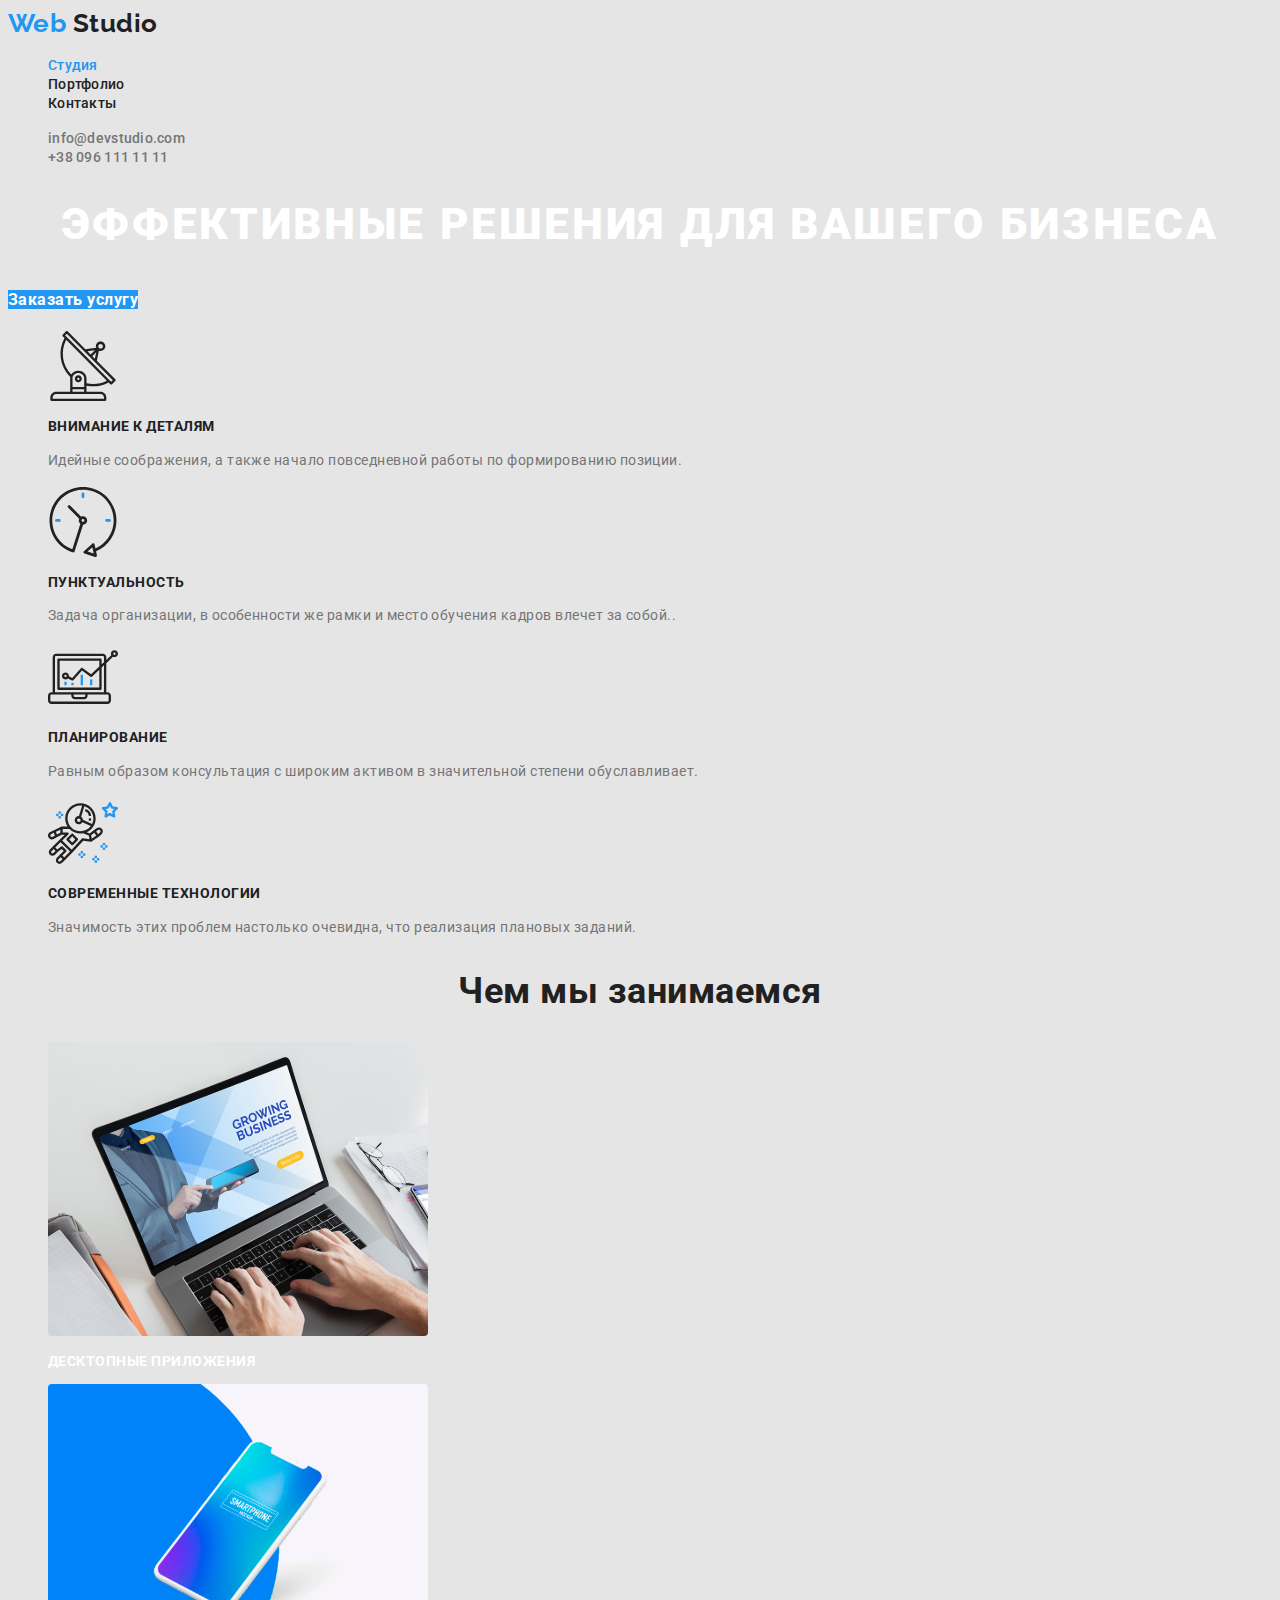
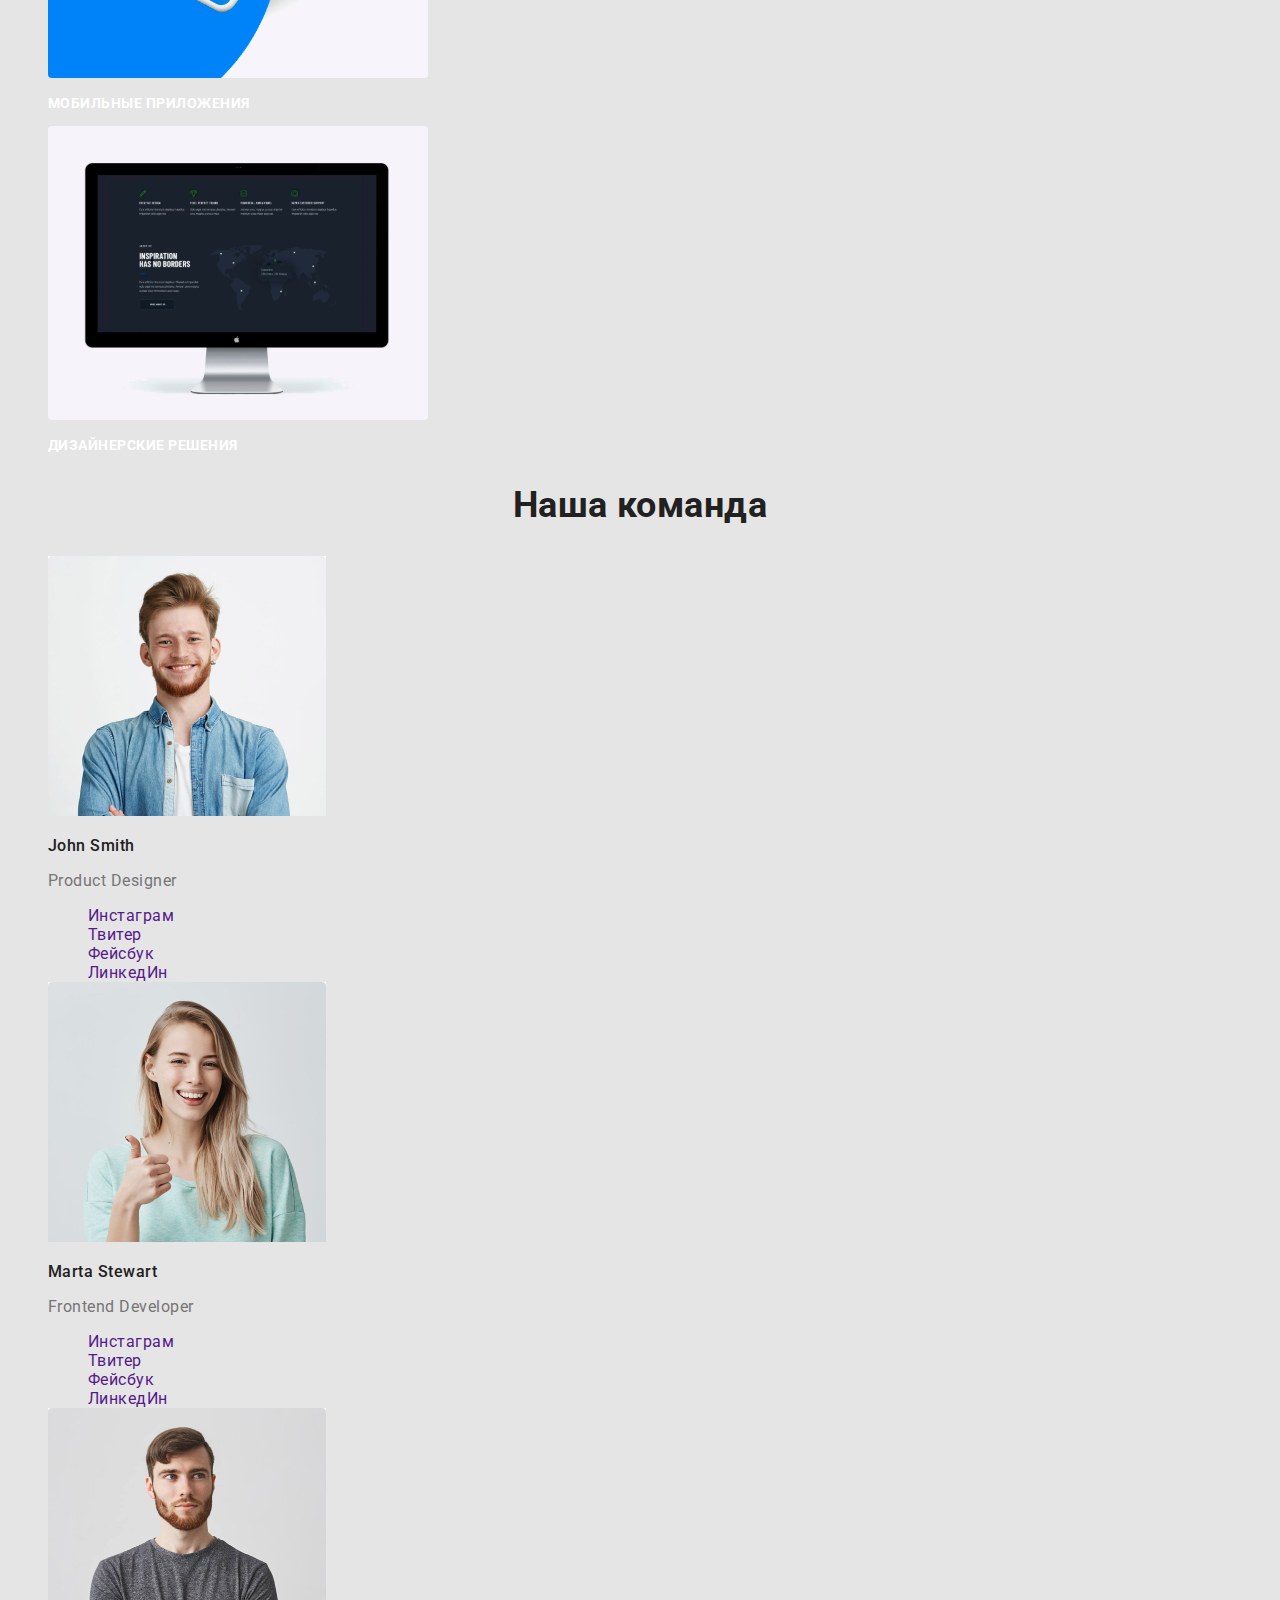
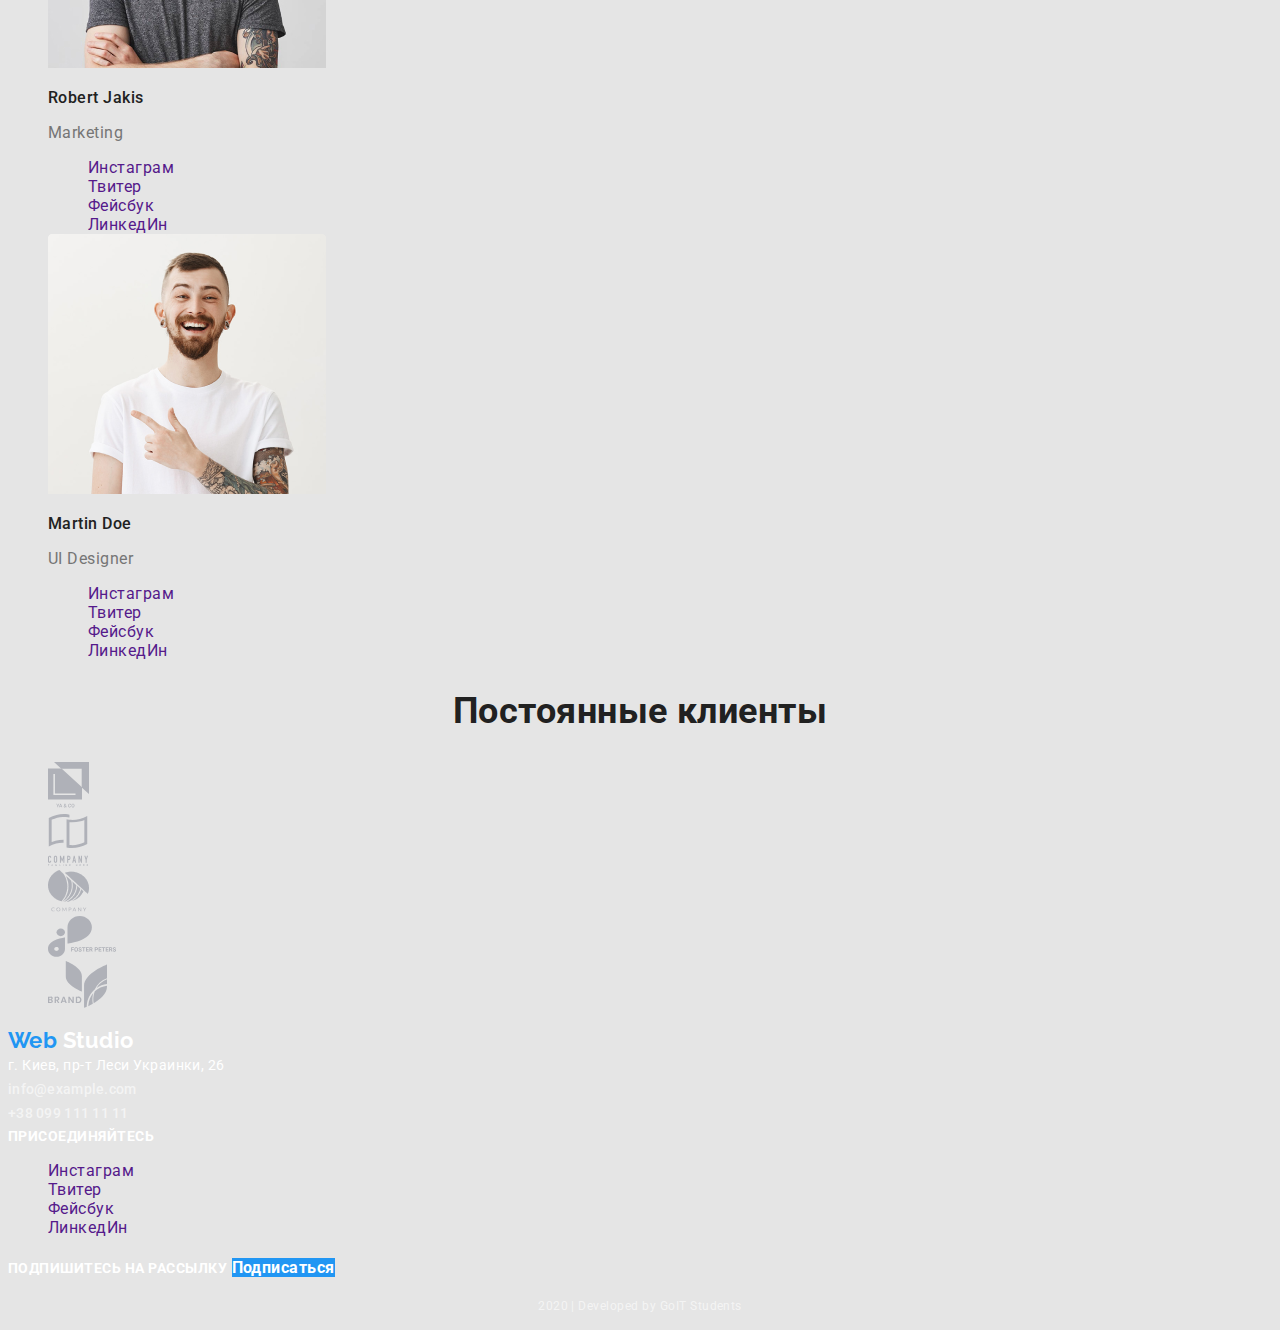
<file: index.html>
<!DOCTYPE html>
<html lang="en">
  <head>
    <meta charset="UTF-8" />
    <meta name="viewport" content="width=device-width, initial-scale=1.0" />
    <title>Document</title>
    <link
      href="https://fonts.googleapis.com/css2?family=Raleway:wght@700&family=Roboto:wght@400;500;700;900&display=swap"
      rel="stylesheet"
    />
    <link rel="stylesheet" href="./css/common.css" />
    <link rel="stylesheet" href="./css/main.css" />
  </head>
  <body>
    <!--Шапка сайта-->
    <header>
      <nav>
        <a href="./index.html" class="logo link">
          <span class="web-title">Web</span> Studio</a
        >
        <ul class="site-nav list">
          <li><a href="" class="link current">Студия</a></li>
          <li><a href="./portfolio.html" class="link">Портфолио</a></li>
          <li><a href="" class="link">Контакты</a></li>
        </ul>

        <ul class="list">
          <li>
            <a href="mailto:info@devstudio.com" class="contact link"
              >info@devstudio.com</a
            >
          </li>
          <li>
            <a href="tel:+380961111111" class="contact link"
              >+38 096 111 11 11</a
            >
          </li>
        </ul>
      </nav>
    </header>

    <main>
      <!--заказ услуги-->
      <section>
        <h1 class="hero">ЭФФЕКТИВНЫЕ РЕШЕНИЯ ДЛЯ ВАШЕГО БИЗНЕСА</h1>
        <a href="" class="button link">Заказать услугу</a>
      </section>

      <!--перечисление качеств сервиса-->
      <section class="section">
        <ul class="list">
          <li>
            <a href="">
              <img src="./imeges/antenna.svg" alt="Антена" />
            </a>
            <h3 class="section-title">ВНИМАНИЕ К ДЕТАЛЯМ</h3>
            <p class="description">
              Идейные соображения, а также начало повседневной работы по
              формированию позиции.
            </p>
          </li>
          <li>
            <a href="">
              <img src="./imeges/clock.svg" alt="Часы" />
            </a>
            <h3 class="section-title">ПУНКТУАЛЬНОСТЬ</h3>
            <p class="description">
              Задача организации, в особенности же рамки и место обучения кадров
              влечет за собой..
            </p>
          </li>
          <li>
            <a href="">
              <img src="./imeges/diagram.svg" alt="Диаграмма" />
            </a>
            <h3 class="section-title">ПЛАНИРОВАНИЕ</h3>
            <p class="description">
              Равным образом консультация с широким активом в значительной
              степени обуславливает.
            </p>
          </li>
          <li>
            <a href="">
              <img src="./imeges/astronaut.svg" alt="Астронавт" />
            </a>
            <h3 class="section-title">СОВРЕМЕННЫЕ ТЕХНОЛОГИИ</h3>
            <p class="description">
              Значимость этих проблем настолько очевидна, что реализация
              плановых заданий.
            </p>
          </li>
        </ul>
      </section>

      <!--услуги-->
      <section class="section">
        <h2 class="section-title caption">Чем мы занимаемся</h2>
        <ul class="list">
          <li>
            <img src="./imeges/img1.svg" alt="ноутбук" weidht="380" />
            <h3 class="section-list">ДЕСКТОПНЫЕ ПРИЛОЖЕНИЯ</h3>
          </li>
          <li>
            <img src="./imeges/box.svg" alt="мобильный телефон" weidht="380" />
            <h3 class="section-list">МОБИЛЬНЫЕ ПРИЛОЖЕНИЯ</h3>
          </li>
          <li>
            <img src="./imeges/img3.svg" alt="экран" weidht="380" />
            <h3 class="section-list">ДИЗАЙНЕРСКИЕ РЕШЕНИЯ</h3>
          </li>
        </ul>
      </section>

      <!--список команды-->
      <section class="section">
        <h2 class="section-title caption">Наша команда</h2>
        <ul class="list">
          <li>
            <img
              src="./imeges/imgteam1.jpg"
              alt="Фото Джона Смита"
              weidht="278"
            />
            <h3 class="section-title name">John Smith</h3>
            <p class="position">Product Designer</p>
            <ul class="list">
              <li>
                <a
                  href=""
                  aria-label="Ссылка на Инстаграм"
                  class="selection link"
                  >Инстаграм</a
                >
              </li>
              <li>
                <a href="" aria-label="Ссылка на Твитер" class="selection link"
                  >Твитер</a
                >
              </li>
              <li>
                <a href="" aria-label="Ссылка на Фейсбук" class="selection link"
                  >Фейсбук</a
                >
              </li>
              <li>
                <a
                  href=""
                  aria-label="Ссылка на ЛинкедИн"
                  class="selection link"
                  >ЛинкедИн</a
                >
              </li>
            </ul>
          </li>
          <li>
            <img
              src="./imeges/imgteam2.jpg"
              alt="Фото Марты Стюарт"
              weidht="278"
            />
            <h3 class="section-title name">Marta Stewart</h3>
            <p>Frontend Developer</p>
            <ul class="list">
              <li>
                <a
                  href=""
                  aria-label="Ссылка на Инстаграм"
                  class="selection link"
                  >Инстаграм</a
                >
              </li>
              <li>
                <a href="" aria-label="Ссылка на Твитер" class="selection link"
                  >Твитер</a
                >
              </li>
              <li>
                <a href="" aria-label="Ссылка на Фейсбук" class="selection link"
                  >Фейсбук</a
                >
              </li>
              <li>
                <a
                  href=""
                  aria-label="Ссылка на ЛинкедИн"
                  class="selection link"
                  >ЛинкедИн</a
                >
              </li>
            </ul>
          </li>
          <li>
            <img
              src="./imeges/imgteam3.jpg"
              alt="Фото Роберта Джакиса"
              weidht="278"
            />
            <h3 class="section-title name">Robert Jakis</h3>
            <p>Marketing</p>
            <ul class="list">
              <li>
                <a
                  href=""
                  aria-label="Ссылка на Инстаграм"
                  class="selection link"
                  >Инстаграм</a
                >
              </li>
              <li>
                <a href="" aria-label="Ссылка на Твитер" class="selection link"
                  >Твитер</a
                >
              </li>
              <li>
                <a href="" aria-label="Ссылка на Фейсбук" class="selection link"
                  >Фейсбук</a
                >
              </li>
              <li>
                <a
                  href=""
                  aria-label="Ссылка на ЛинкедИн"
                  class="selection link"
                  >ЛинкедИн</a
                >
              </li>
            </ul>
          </li>
          <li>
            <img
              src="./imeges/imgteam4.jpg"
              alt="Фото Мартиа Доя"
              weidht="278"
            />
            <h3 class="section-title name">Martin Doe</h3>
            <p>UI Designer</p>
            <ul class="list">
              <li>
                <a
                  href=""
                  aria-label="Ссылка на Инстаграм"
                  class="selection link"
                  >Инстаграм</a
                >
              </li>
              <li>
                <a href="" aria-label="Ссылка на Твитер" class="selection link"
                  >Твитер</a
                >
              </li>
              <li>
                <a href="" aria-label="Ссылка на Фейсбук" class="selection link"
                  >Фейсбук</a
                >
              </li>
              <li>
                <a
                  href=""
                  aria-label="Ссылка на ЛинкедИн"
                  class="selection link"
                  >ЛинкедИн</a
                >
              </li>
            </ul>
          </li>
        </ul>
      </section>

      <!--Клиенты-->
      <section class="section">
        <h2 class="section-title caption">Постоянные клиенты</h2>
        <ul class="list">
          <li>
            <a href="">
              <img src="./imeges/logo1.svg" alt="Логотип компании 1" />
            </a>
          </li>
          <li>
            <a href="">
              <img src="./imeges/logo2.svg" alt="Логотип компании 2" />
            </a>
          </li>
          <li>
            <a href="">
              <img src="./imeges/logo3.png" alt="Логотип компании 3" />
            </a>
          </li>
          <li>
            <a href="">
              <img src="./imeges/logo4.svg" alt="Логотип компании 4" />
            </a>
          </li>
          <li>
            <a href="">
              <img src="./imeges/logo5.svg" alt="Логотип компании 5" />
            </a>
          </li>
        </ul>
      </section>
    </main>

    <!--подвал-->
    <footer class="footer">
      <div>
        <a href="" class="logo link">
          <span class="web-title">Web</span>
          <span class="studio-title">Studio</span>
        </a>
        <address class="footer-title">
          г. Киев, пр-т Леси Украинки, 26 <br />
          <a href="mailto:info@example.com" class="contact link"
            >info@example.com</a
          >
          <br />
          <a href="tel:+380991111111" class="contact link">+38 099 111 11 11</a>
        </address>
      </div>

      <div>
        <b class="footer-title action">ПРИСОЕДИНЯЙТЕСЬ</b>
        <ul class="section list">
          <li>
            <a href="" aria-label="Ссылка на Инстаграм" class="selection link"
              >Инстаграм</a
            >
          </li>
          <li>
            <a href="" aria-label="Ссылка на Твитер" class="selection link"
              >Твитер</a
            >
          </li>
          <li>
            <a href="" aria-label="Ссылка на Фейсбук" class="selection link"
              >Фейсбук</a
            >
          </li>
          <li>
            <a href="" aria-label="Ссылка на ЛинкедИн" class="selection link"
              >ЛинкедИн</a
            >
          </li>
        </ul>
      </div>

      <div>
        <b class="footer-title action">ПОДПИШИТЕСЬ НА РАССЫЛКУ</b>
        <a href="" class="button link">Подписаться</a>
      </div>

      <p class="develope-title">2020 | Developed by GoIT Students</p>
    </footer>
  </body>
</html>
</file>
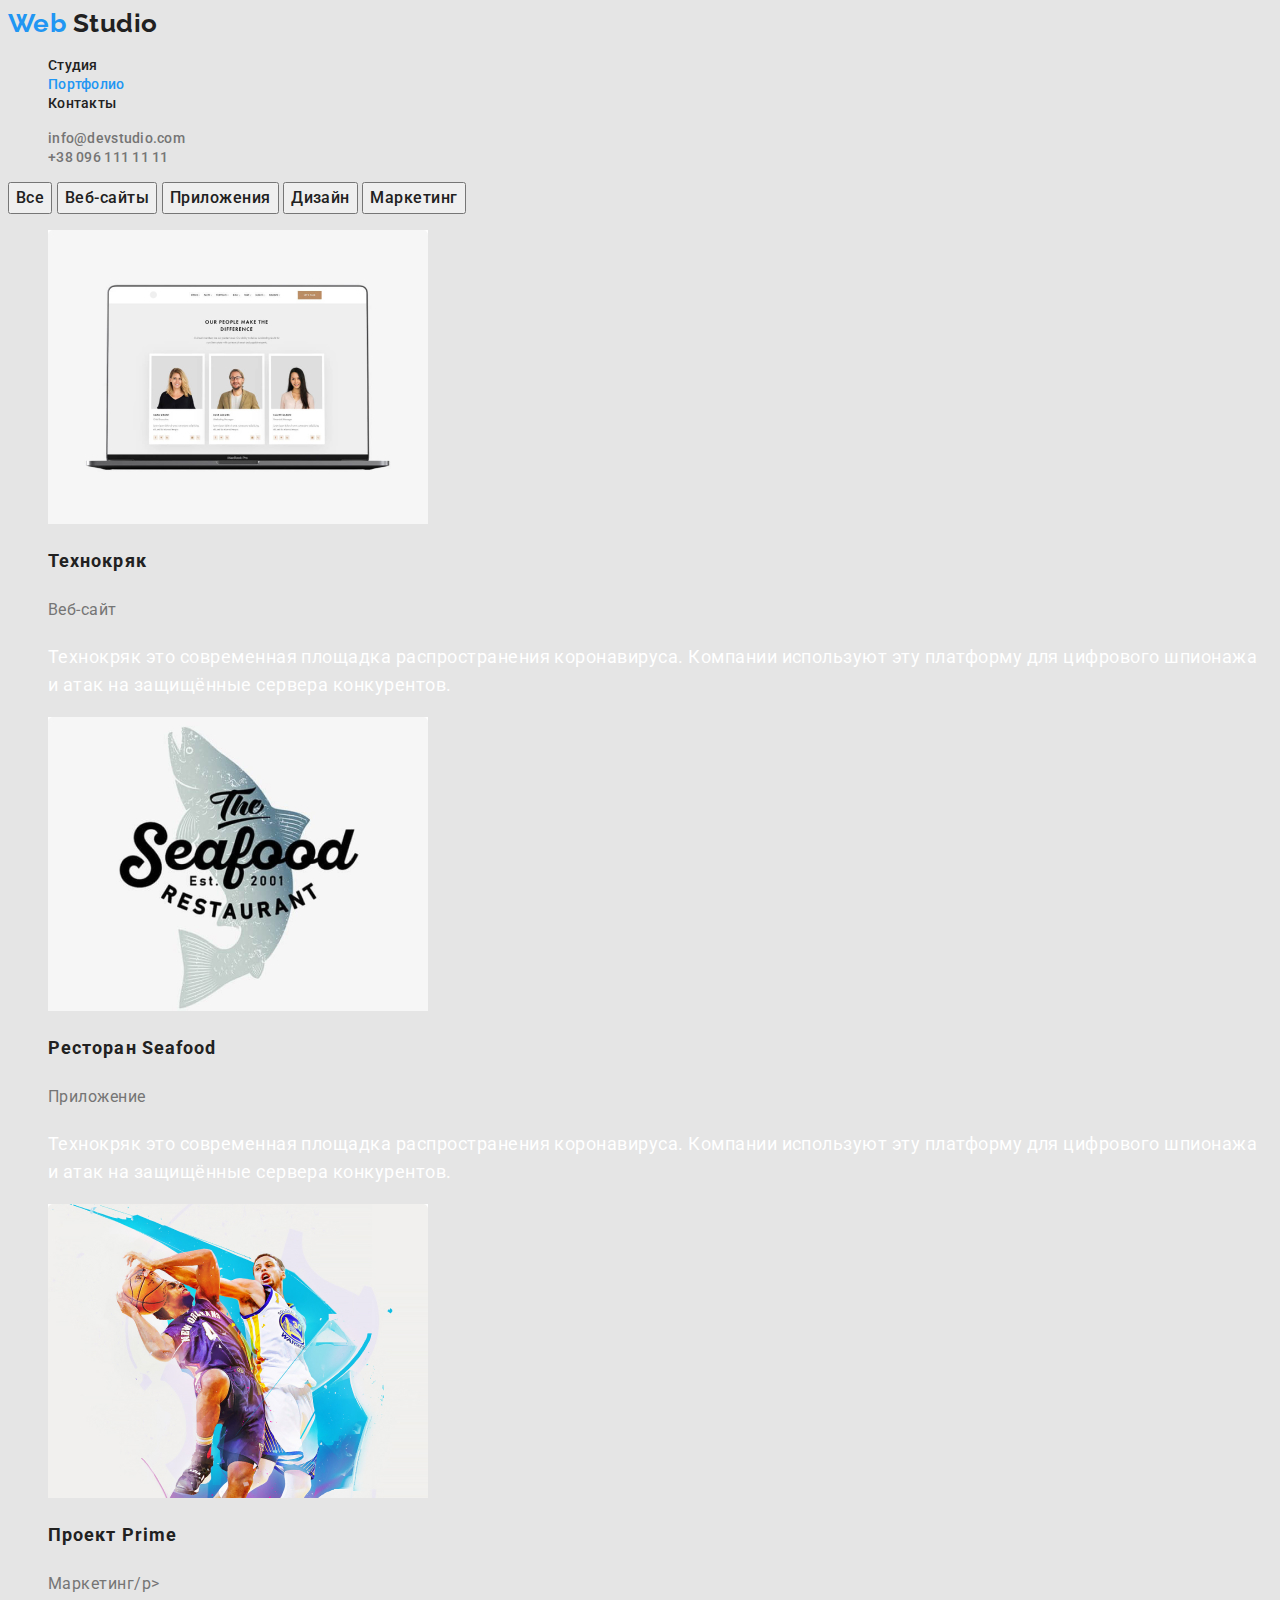
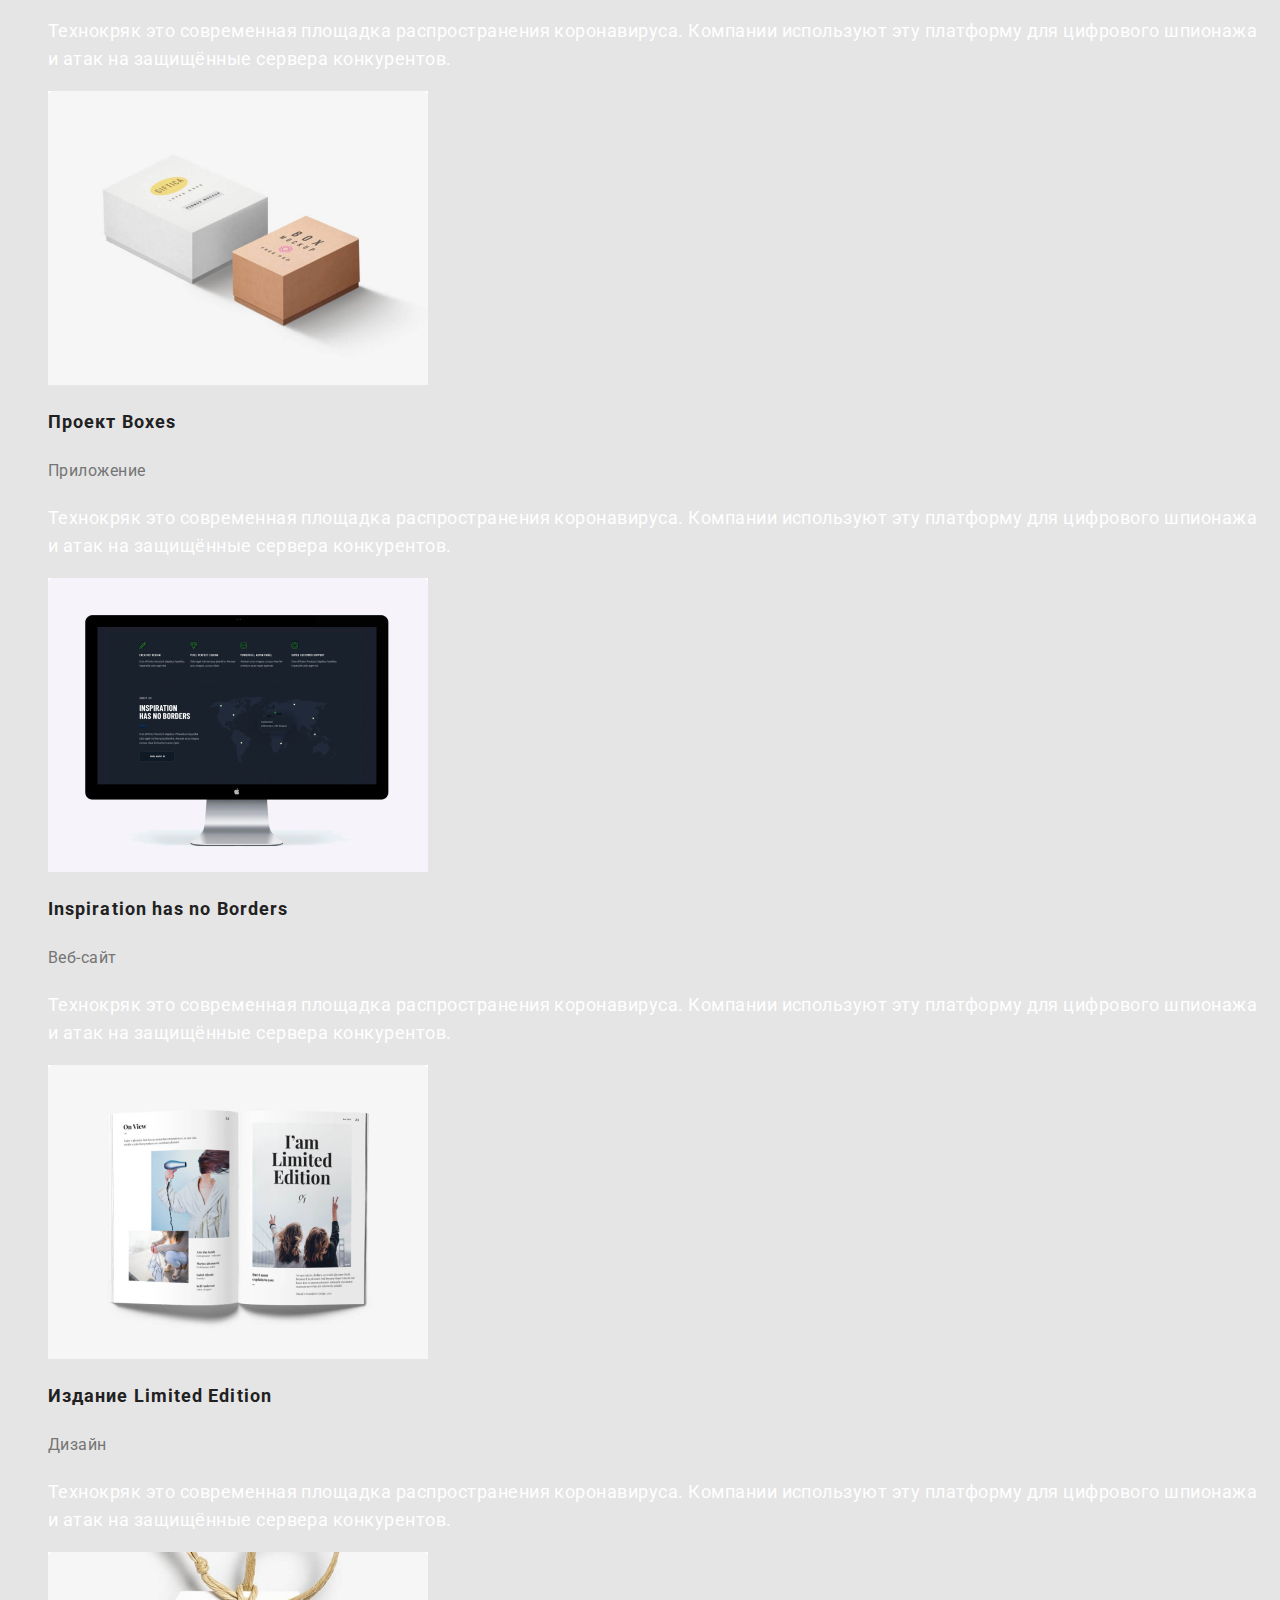
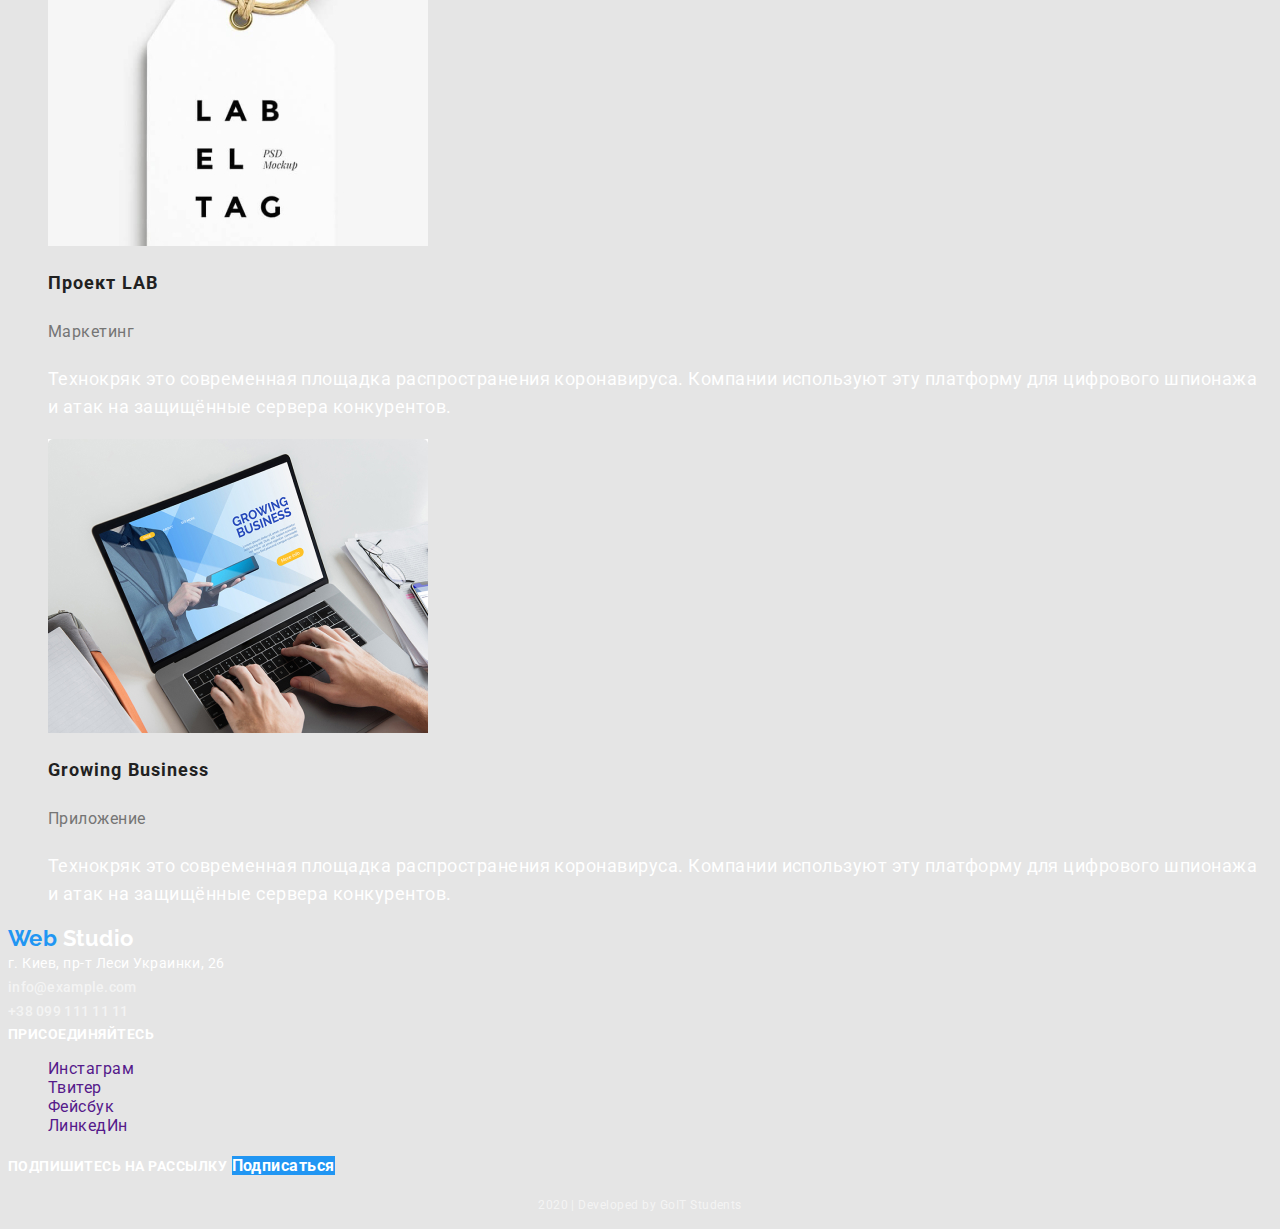
<file: portfolio.html>
<!DOCTYPE html>
<html lang="en">
  <head>
    <meta charset="UTF-8" />
    <meta name="viewport" content="width=device-width, initial-scale=1.0" />
    <title>Document</title>
    <link
      href="https://fonts.googleapis.com/css2?family=Raleway:wght@700&family=Roboto:wght@400;500;700;900&display=swap"
      rel="stylesheet"
    />
    <link rel="stylesheet" href="./css/common.css" />
    <link rel="stylesheet" href="./css/portfolio.css" />
    <link rel="stylesheet" href="./css/main.css" />
  </head>

  <body>
    <!--Шапка сайта-->
    <header>
      <nav>
        <a href="./index.html" class="logo link">
          <span class="web-title">Web</span> Studio</a
        >
        <ul class="site-nav list">
          <li><a href="./index.html" class="link">Студия</a></li>
          <li><a href="" class="link current">Портфолио</a></li>
          <li><a href="" class="link">Контакты</a></li>
        </ul>

        <ul class="list">
          <li>
            <a href="mailto:info@devstudio.com" class="contact link"
              >info@devstudio.com</a
            >
          </li>
          <li>
            <a href="tel:+380961111111" class="contact link"
              >+38 096 111 11 11</a
            >
          </li>
        </ul>
      </nav>
    </header>

    <main>
      <!-- Фильтер -->
      <div>
        <button type="button" class="filter">Все</button>
        <button type="button" class="filter">Веб-сайты</button>
        <button type="button" class="filter">Приложения</button>
        <button type="button" class="filter">Дизайн</button>
        <button type="button" class="filter">Маркетинг</button>
      </div>

      <!-- галерея работ -->
      <section class="portfolio">
        <ul class="list">
          <li>
            <img src="./imeges/tehnokryak.jpg" alt="Ноутбук" />
            <h2 class="portfolio-title">Технокряк</h2>
            <p class="portfolio-category">Веб-сайт</p>
            <p class="portfolio-description">
              Технокряк это современная площадка распространения коронавируса.
              Компании используют эту платформу для цифрового шпионажа и атак на
              защищённые сервера конкурентов.
            </p>
          </li>
          <li>
            <img src="./imeges/seafood.jpg" alt="Акула" />
            <h2 class="portfolio-title">Ресторан Seafood</h2>
            <p class="portfolio-category">Приложение</p>
            <p class="portfolio-description">
              Технокряк это современная площадка распространения коронавируса.
              Компании используют эту платформу для цифрового шпионажа и атак на
              защищённые сервера конкурентов.
            </p>
          </li>
          <li>
            <img src="./imeges/neworleand.jpg" alt="Игра в баскетбол" />
            <h2 class="portfolio-title">Проект Prime</h2>
            <p class="portfolio-category">Маркетинг/p></p>
            <p class="portfolio-description">
              Технокряк это современная площадка распространения коронавируса.
              Компании используют эту платформу для цифрового шпионажа и атак на
              защищённые сервера конкурентов.
            </p>
          </li>
          <li>
            <img src="./imeges/boxes.jpg" alt="Коробки" />
            <h2 class="portfolio-title">Проект Boxes</h2>
            <p class="portfolio-category">Приложение</p>
            <p class="portfolio-description">
              Технокряк это современная площадка распространения коронавируса.
              Компании используют эту платформу для цифрового шпионажа и атак на
              защищённые сервера конкурентов.
            </p>
          </li>
          <li>
            <img src="./imeges/inspiration.jpg" alt="Экран" />
            <h2 class="portfolio-title">Inspiration has no Borders</h2>
            <p class="portfolio-category">Веб-сайт</p>
            <p class="portfolio-description">
              Технокряк это современная площадка распространения коронавируса.
              Компании используют эту платформу для цифрового шпионажа и атак на
              защищённые сервера конкурентов.
            </p>
          </li>
          <li>
            <img src="./imeges/edition.jpg" alt="Книга" />
            <h2 class="portfolio-title">Издание Limited Edition</h2>
            <p class="portfolio-category">Дизайн</p>
            <p class="portfolio-description">
              Технокряк это современная площадка распространения коронавируса.
              Компании используют эту платформу для цифрового шпионажа и атак на
              защищённые сервера конкурентов.
            </p>
          </li>
          <li>
            <img src="./imeges/lab.jpg" alt="Бирка" />
            <h2 class="portfolio-title">Проект LAB</h2>
            <p class="portfolio-category">Маркетинг</p>
            <p class="portfolio-description">
              Технокряк это современная площадка распространения коронавируса.
              Компании используют эту платформу для цифрового шпионажа и атак на
              защищённые сервера конкурентов.
            </p>
          </li>
          <li>
            <img src="./imeges/business.jpg" alt="Ноутбук" />
            <h2 class="portfolio-title">Growing Business</h2>
            <p class="portfolio-category">Приложение</p>
            <p class="portfolio-description">
              Технокряк это современная площадка распространения коронавируса.
              Компании используют эту платформу для цифрового шпионажа и атак на
              защищённые сервера конкурентов.
            </p>
          </li>
        </ul>
      </section>
    </main>

    <!--подвал-->
    <footer class="footer">
      <div>
        <a href="" class="logo link">
          <span class="web-title">Web</span>
          <span class="studio-title">Studio</span>
        </a>
        <address class="footer-title">
          г. Киев, пр-т Леси Украинки, 26 <br />
          <a href="mailto:info@example.com" class="contact link"
            >info@example.com</a
          >
          <br />
          <a href="tel:+380991111111" class="contact link">+38 099 111 11 11</a>
        </address>
      </div>

      <div>
        <b class="footer-title action">ПРИСОЕДИНЯЙТЕСЬ</b>
        <ul class="section list">
          <li>
            <a href="" aria-label="Ссылка на Инстаграм" class="selection link"
              >Инстаграм</a
            >
          </li>
          <li>
            <a href="" aria-label="Ссылка на Твитер" class="selection link"
              >Твитер</a
            >
          </li>
          <li>
            <a href="" aria-label="Ссылка на Фейсбук" class="selection link"
              >Фейсбук</a
            >
          </li>
          <li>
            <a href="" aria-label="Ссылка на ЛинкедИн" class="selection link"
              >ЛинкедИн</a
            >
          </li>
        </ul>
      </div>

      <div>
        <b class="footer-title action">ПОДПИШИТЕСЬ НА РАССЫЛКУ</b>
        <a href="" class="button link">Подписаться</a>
      </div>

      <p class="develope-title">2020 | Developed by GoIT Students</p>
    </footer>
  </body>
</html>
</file>
<file: css/common.css>
/* title color #212121 */
/* text color #757575 */
/* button background color #2196F3 */
/*  wight #FFFFFF */
/* adress color  rgba(255, 255, 255, 0.6); */

:root {
  --title-text-color: #212121;
  --primary-text-color: #757575;
  --active-bgr-color: #2196f3;
  --button-title-color: #ffffff;
  --adress-text-color: rgba(255, 255, 255, 0.6);
}

body {
  background-color: #e5e5e5;
  color: var(--primary-text-color);

  font-family: roboto, sans-serif;
  letter-spacing: 0.03em;
}

.link {
  text-decoration: none;
}

.logo {
  color: var(--title-text-color);

  font-family: Raleway;
  font-weight: 700;
  font-size: 26px;
  line-height: 1.19;
}
.web-title {
  color: var(--active-bgr-color);
}

/* site nav */

.site-nav .link {
  color: var(--title-text-color);

  font-weight: 500;
  font-size: 14px;
  line-height: 1.14;
  letter-spacing: 0.02em;
}

.site-nav .link:hover,
.site-nav .link:focus {
  color: var(--active-bgr-color);
}

.site-nav .link.current {
  color: var(--active-bgr-color);
}

.contact {
  color: var(--primary-text-color);

  font-weight: 500;
  font-size: 14px;
  line-height: 1.14;
  letter-spacing: 0.02em;
}

.contact:hover,
.contact:focus {
  color: var(--active-bgr-color);
}

/* footer */

.studio-title {
  color: var(--button-title-color);
}

.footer .logo {
  font-size: 22px;
  line-height: 1.18;
}

.footer-title {
  color: var(--button-title-color);
  font-style: normal;

  font-weight: 400;
  font-size: 14px;
  line-height: 1.71;
}

.footer .contact {
  color: var(--adress-text-color);
}

.footer .contact:hover,
.footer .contact:focus {
  color: var(--active-bgr-color);
}

.develope-title {
  color: var(--adress-text-color);

  font-weight: normal;
  font-size: 12px;
  line-height: 2;
  text-align: center;
}

.action {
  font-weight: 700;
  font-size: 14px;
  line-height: 1.14;
}
</file>
<file: css/main.css>
/* title color #212121 */
/* text color #757575 */
/* button background color #2196F3 */
/*  wight #FFFFFF */
/* adress color  rgba(255, 255, 255, 0.6); */

.list {
  list-style: none;
}

.hero {
  color: var(--button-title-color);

  font-weight: 900;
  font-size: 44px;
  line-height: 1.36;

  text-align: center;
  letter-spacing: 0.06em;
}

.button {
  color: var(--button-title-color);
  background-color: var(--active-bgr-color);

  font-family: Roboto;
  font-weight: 700;
  font-size: 16px;
  line-height: 1.87;
}

.section-title {
  color: var(--title-text-color);

  font-weight: 700;
  font-size: 14px;
  line-height: 1.14;
}

.description {
  font-weight: 400;
  font-size: 14px;
  line-height: 1.71;
}

.caption {
  font-weight: 700;
  font-size: 36px;
  line-height: 1.17;
  text-align: center;
}

.section-list {
  color: var(--button-title-color);

  font-weight: 700;
  font-size: 14px;
  line-height: 1.14;
}

.selection:hover,
.selection:focus {
  background-color: var(--active-bgr-color);
}

.name {
  font-weight: 500;
  font-size: 16px;
  line-height: 1.19;
}

.position {
  font-weight: 400;
  font-size: 16px;
  line-height: 1.19;
}
</file>
<file: css/portfolio.css>
.portfolio-title {
  color: var(--title-text-color);

  font-weight: 700;
  font-size: 18px;
  line-height: 2;
  letter-spacing: 0.06em;
}

.portfolio-category {
  font-weight: 400;
  font-size: 16px;
  line-height: 1.87;
}

.portfolio-description {
  color: var(--button-title-color);

  font-weight: normal;
  font-size: 18px;
  line-height: 1.56;
}

.filter {
  color: var(--title-text-color);
  font-family: roboto, sans-serif;

  font-weight: 500;
  font-size: 16px;
  line-height: 1.62;
  letter-spacing: 0.03em;
}

.filter:hover,
.filter:focus {
  color: var(--button-title-color);
  background-color: var(--active-bgr-color);
}
</file>
